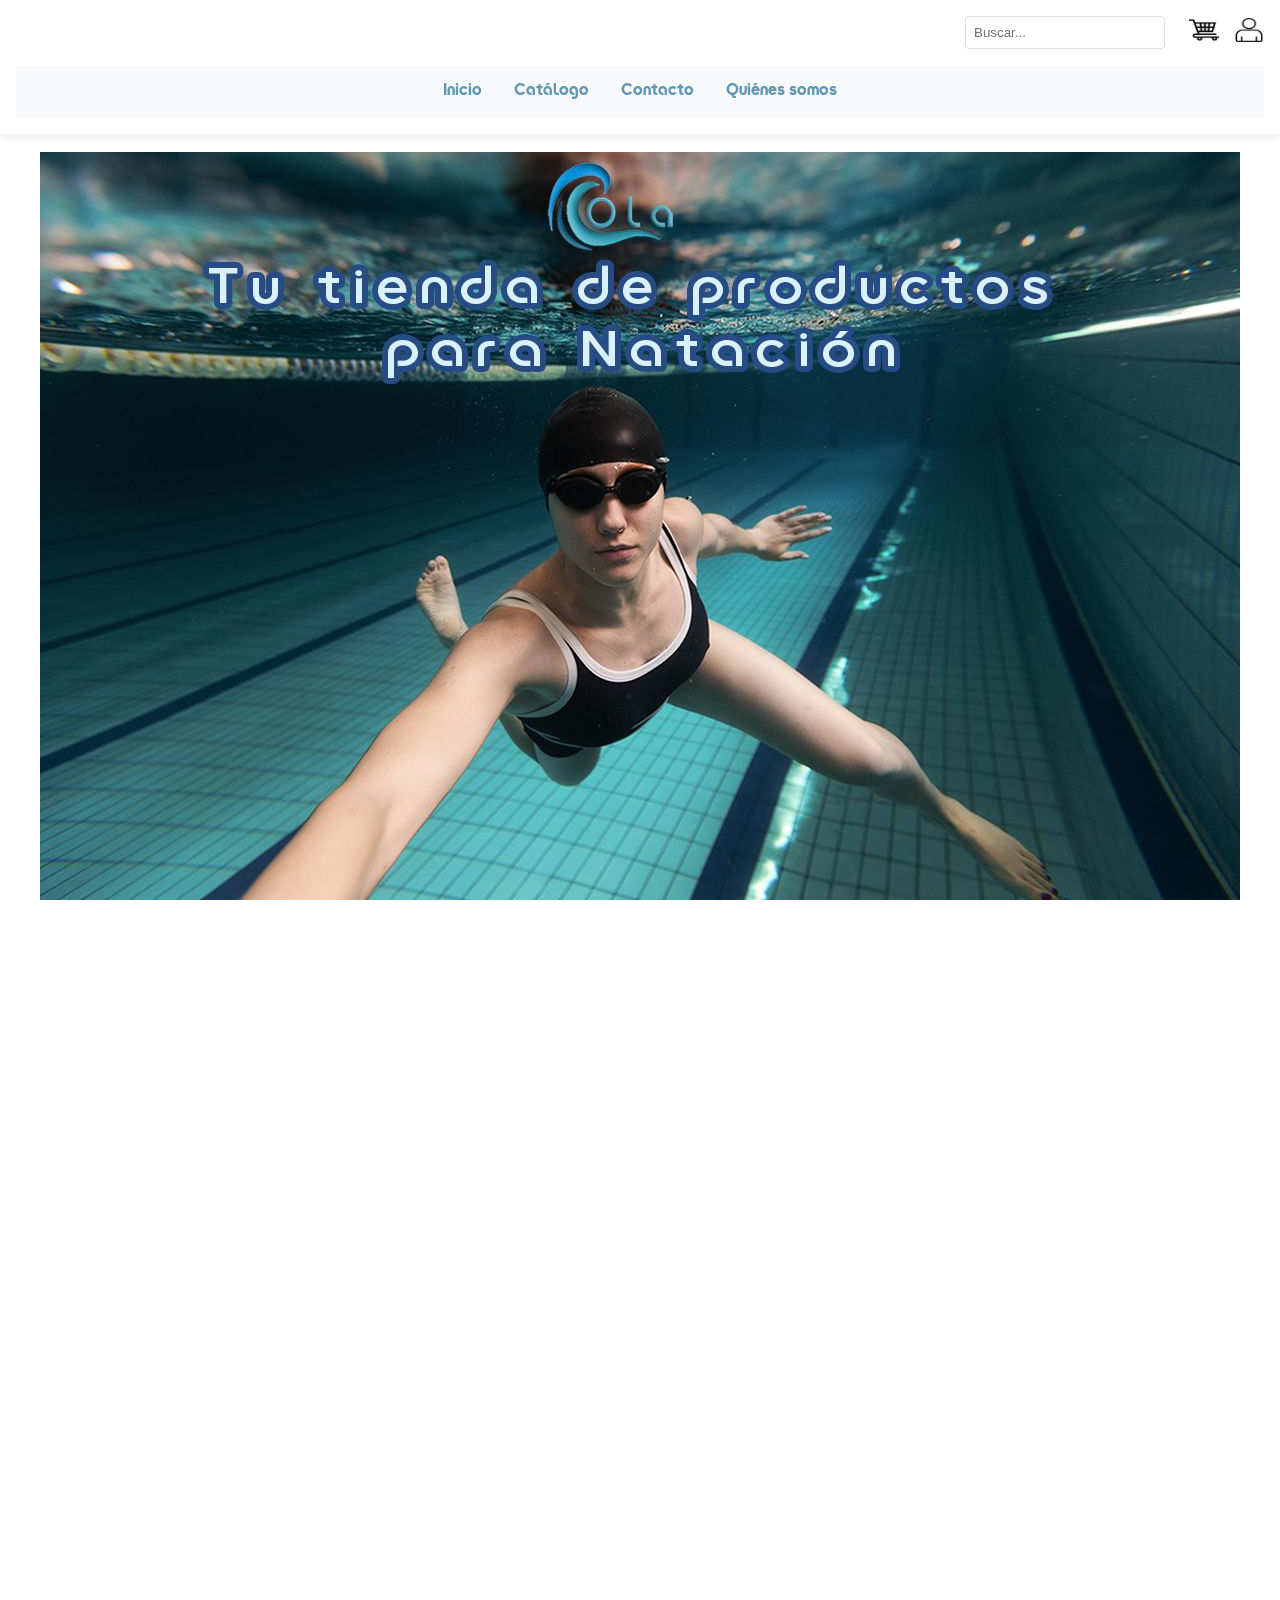
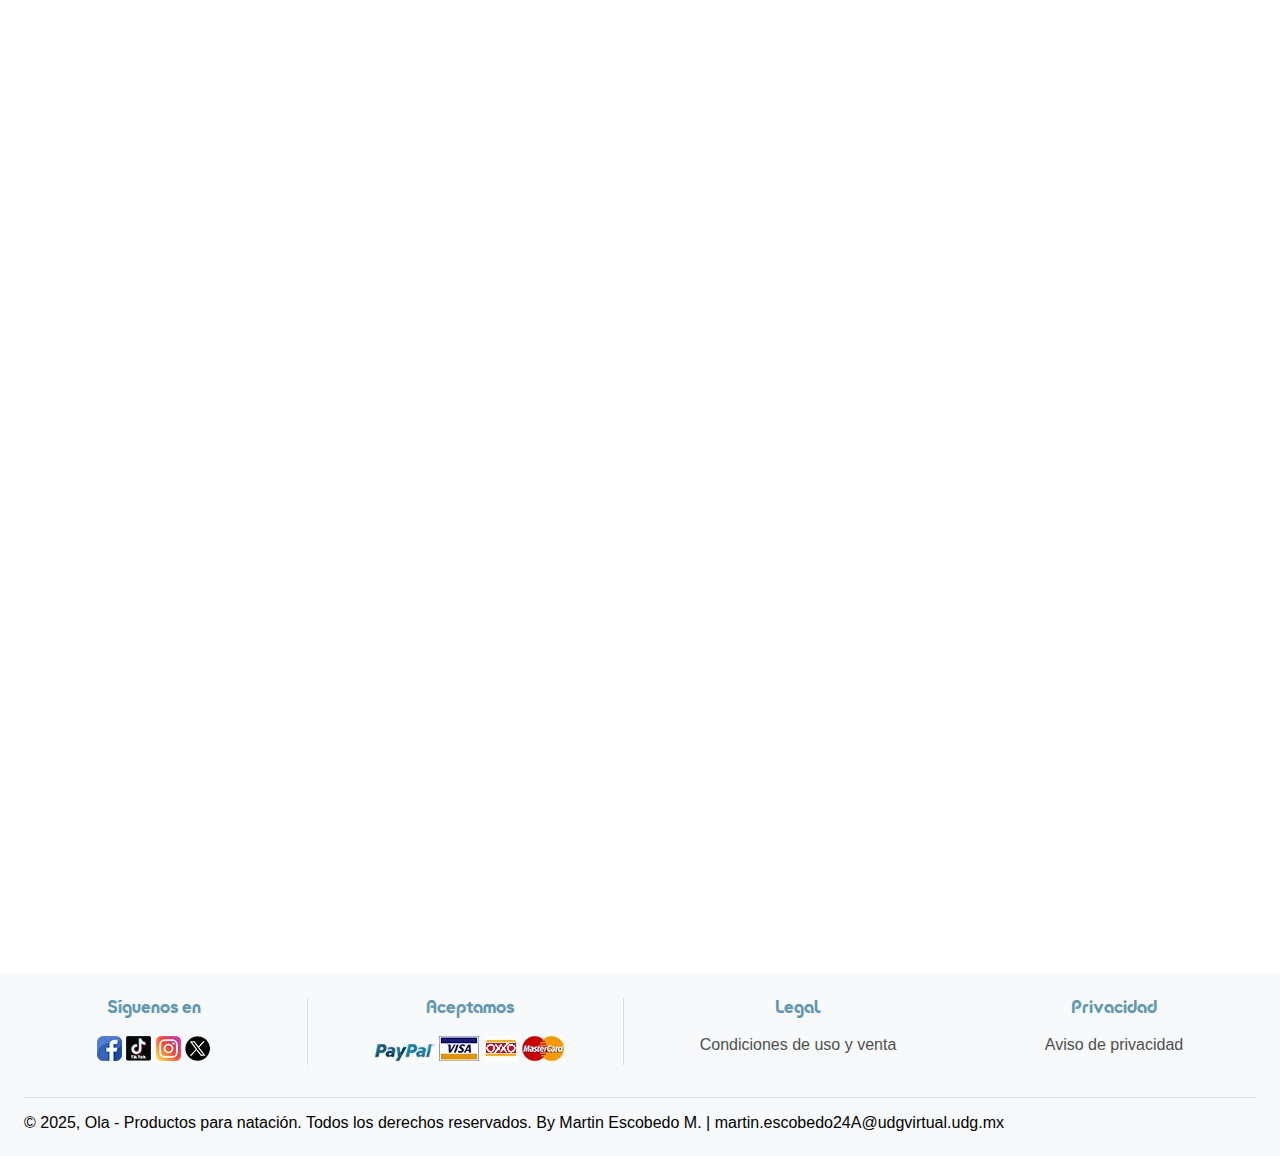
<file: index.html>
<!DOCTYPE html>
<html lang="es">
<head>
    <meta charset="UTF-8">
    <meta name="viewport" content="width=device-width, initial-scale=1.0">
    <title>Ola - Inicio</title>
    <link rel="shortcut icon" href="./icono/favicon.ico" type="image/x-icon">
    <link rel="stylesheet" href="./css/style.css">
    <style>
        /*  Font personalizado  para Titulos  */
        @font-face {  font-family: Flipahaus-V2;  src: url(./font/Flipahaus-Bold.otf);  }
    </style>
</head>
<body>
    <header>
        <div class="top-bar">
            <input type="search" class="search-input" placeholder="Buscar...">
            <div class="top-icons">
                <a href="carrito.html"><img src="./icono/carrito.jpg" alt="Carrito"></a>
                <a href="login.html"><img src="./icono/usuario.jpg" alt="Mi cuenta"></a>
            </div>
        </div>
        <nav>
            <ul class="menu">
                <li class="menu-item"><a href="#">Inicio</a></li>
                <li class="menu-item">
                    <a href="#">Catálogo</a>
                    <ul class="submenu">
                        <li><a href="cat-01.html">Complementos</a></li>					 
                        <li><a href="cat-02.html">Ropa</a></li>
                        <li><a href="cat-03.html">Gorras y lentes</a></li>
                        <li><a href="cat-04.html">Bolsas y Mochilas</a></li>
                        <li><a href="cat-05.html">Protección</a></li>   
                    </ul>
                </li>
                <li class="menu-item"><a href="contacto.html">Contacto</a></li>
                <li class="menu-item"><a href="quienes-somos.html">Quiénes somos</a></li>
            </ul>
        </nav>
    </header>

    <main>
        <div class="main-image">
            <img src="img/imagen_principal.jpg" alt="Imagen Principal">
            <img src="img/imagen_segunda.jpg" alt="Imagen Secundaria">
            <h1>Todo un oceano de felicidad</h1>
            <img src="img/imagen_tercera.jpg" alt="Imagen Secundaria">
        </div>
    </main>

    <footer>
        <div class="footer-grid">
            <div class="footer-column">
                <h3>Síguenos en</h3>
                <div class="social-icons">
                    <img src="icono/facebook.jpg" alt="Facebook">
                    <img src="icono/Tik-Tok-Logo-Small.jpg" alt="TikTok">
                    <img src="icono/instagram.jpg" alt="Instagram">
                    <img src="icono/X.png" alt="X">
                </div>
            </div>
            <div class="footer-column">
                <h3>Aceptamos</h3>
                <div class="payment-icons">
                    <img src="icono/paypal.jpg" alt="PayPal">
                    <img src="icono/visa-card.jpg" alt="Visa">
                    <img src="icono/oxxo.jpg" alt="Oxxo">
                    <img src="icono/master-card.jpg" alt="MasterCard">
                </div>
            </div>
            <div class="footer-column">
                <h3>Legal</h3>
                <a href="legal.html">Condiciones de uso y venta</a>
            </div>
            <div class="footer-column">
                <h3>Privacidad</h3>
                <a href="privacidad.html">Aviso de privacidad</a>
            </div>
        </div>
        <hr>
        <p class="copyright">© 2025, Ola - Productos para natación. Todos los derechos reservados. By Martin Escobedo M. | martin.escobedo24A@udgvirtual.udg.mx</p>
    </footer>

    <!-- Script para animación -->
    <script>
        const elements = document.querySelectorAll('.main-image img, .main-image h1');
        const observer = new IntersectionObserver((entries) => {
            entries.forEach(entry => {
                entry.target.classList.toggle('visible', entry.isIntersecting);
            });
        }, {
            threshold: 0.2,
            rootMargin: '-50px'
        });
    
        elements.forEach(element => observer.observe(element));
    </script>

</body>
</html>
</file>
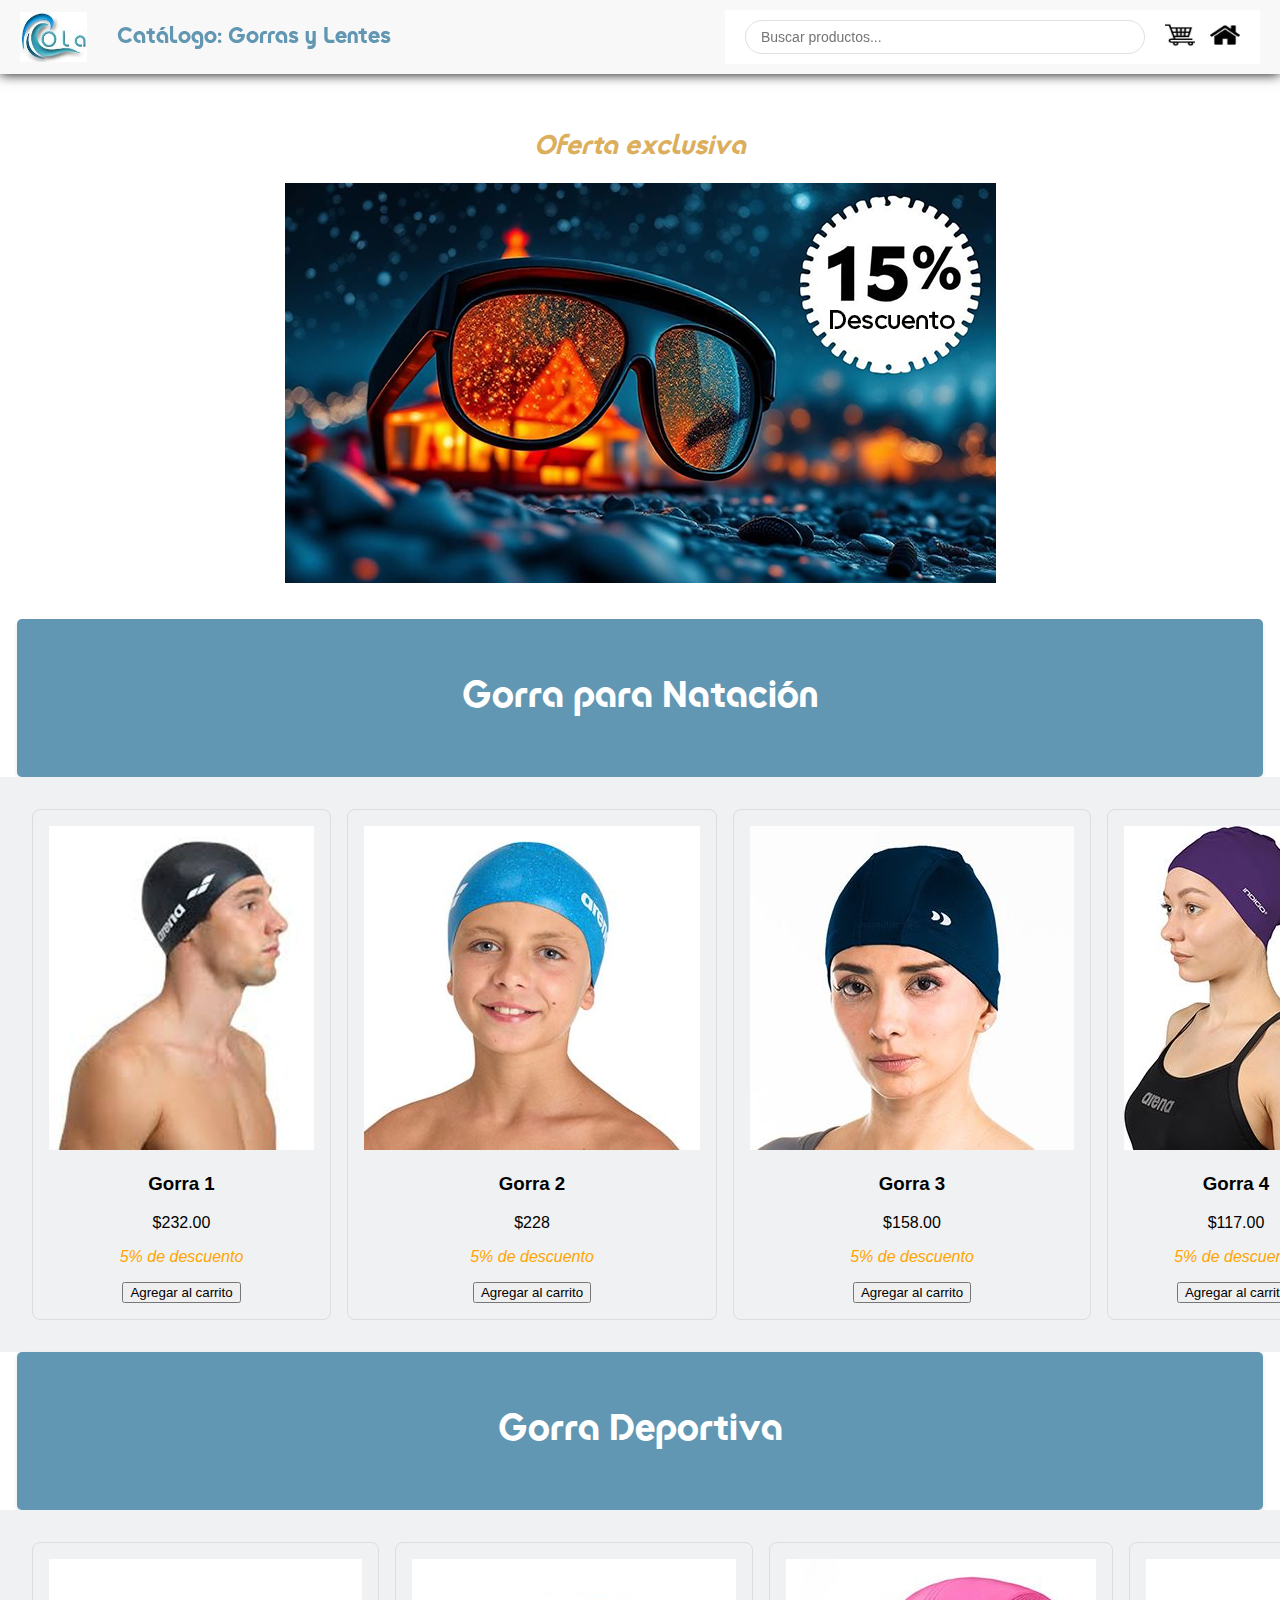
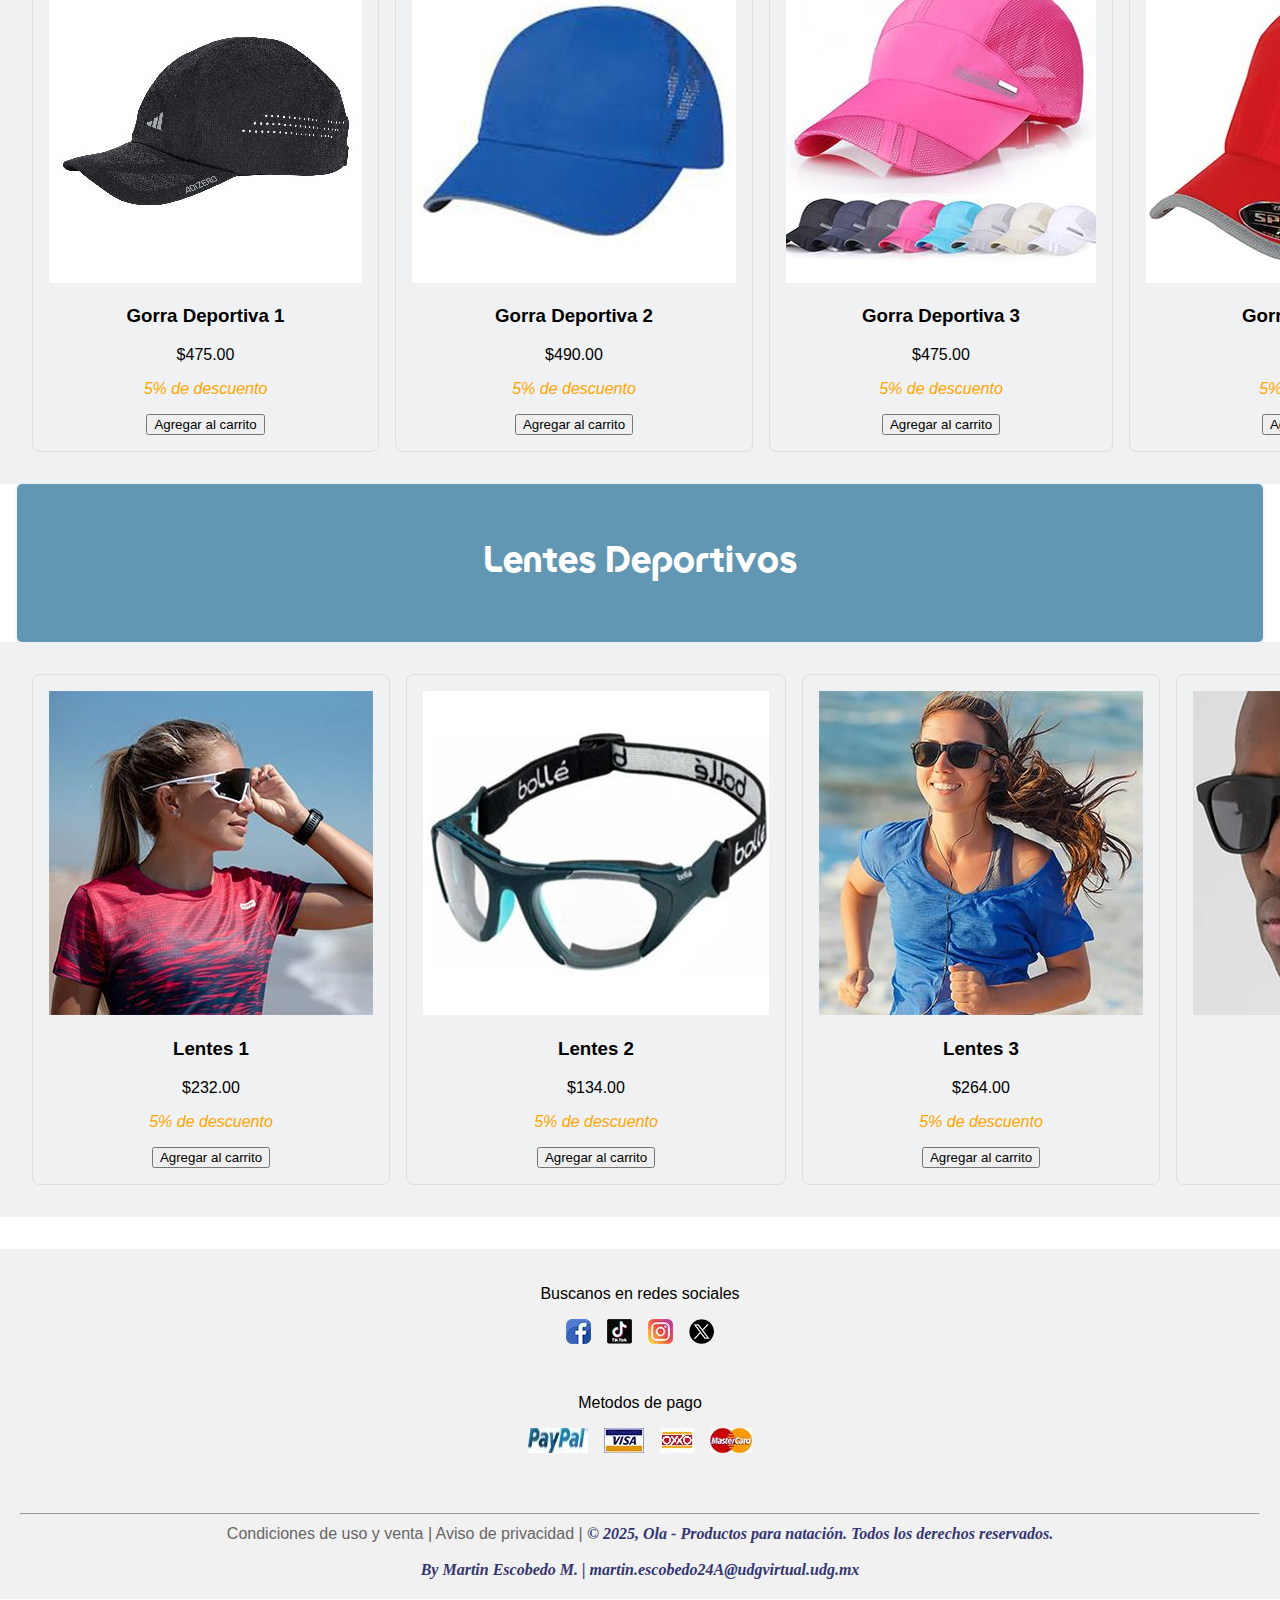
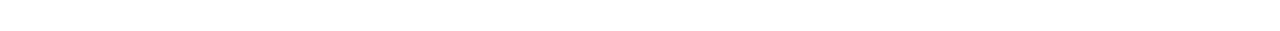
<file: cat-03.html>
<!DOCTYPE html>
<html lang="es">
    <head>
        <meta charset="UTF-8">
        <meta name="viewport" content="width=device-width, initial-scale=1.0">
        <title>Ola - Catálogo gorras y lentes</title>
        <link rel="shortcut icon" href="./icono/favicon.ico" type="image/x-icon">
        <link rel="stylesheet" href="./css/cat-03.css">
        <style>
            /*  Font personalizado  para Titulos  */
            @font-face {  font-family: Flipahaus-V2;  src: url(./font/Flipahaus-Bold.otf);  }
        </style>
    </head>

    <body>
        <header>
            <div class="logo-title-container">
                <img src="./img/ola.jpg" alt="Ola Logo" style="height: 50px; margin-right: 15px;">
                <h1>Catálogo:  Gorras y Lentes</h1>
            </div>
            <div class="top-bar">
                <div class="search-container">
                    <input type="search" placeholder="Buscar productos...">
                </div>
                <div class="top-icons">
                    <a href="carrito.html"><img src="./icono/carrito.jpg" alt="Carrito"></a>
                    <a href="javascript: history.go(-1)"><img src="./icono/home.jpg" alt="Carrito"></a>
                </div>
            </div>
        </header>
                
        <div class="catalog">
            <div class="CatalogoGorraLentes">
                <h1 >Oferta exclusiva</h1>
            </div>     

            <div class="discount-banner">
                <img src="img/promocion-del-mes-lentes.jpg" alt="Promoción del mes" />
            </div>

            <!-- Gorra para Natación    -->
            <div class="TituloCatalog">
                <p >Gorra para Natación</p>
            </div>

            <div class="gridGorraNatacion">
                <div class="grid-item">
                    <img src="img/gorra-01.jpg" alt="Ropa Adulto 1" />
                    <h3>Gorra 1</h3>
                    <p>$232.00</p>
                    <p class="descuento">5% de descuento</p>
                    <button>Agregar al carrito</button>
        		</div>
                <div class="grid-item">
                    <img src="img/gorra-02.jpg" alt="Ropa Adulto 2" />
                    <h3>Gorra 2</h3>
                    <p>$228</p>
                    <p class="descuento">5% de descuento</p>
                    <button>Agregar al carrito</button>
        		</div>
                <div class="grid-item">
                    <img src="img/gorra-03.jpg" alt="Ropa Adulto 3" />
                    <h3>Gorra 3</h3>
                    <p>$158.00</p>
                    <p class="descuento">5% de descuento</p>
                    <button>Agregar al carrito</button>
        		</div>
                <div class="grid-item">
                    <img src="img/gorra-04.jpg" alt="Ropa Adulto 4" />
                    <h3>Gorra 4</h3>
                    <p>$117.00</p>
                    <p class="descuento">5% de descuento</p>
                    <button>Agregar al carrito</button>
        		</div>			
        	</div>
            <!-- FIN Gorra para NataciónNiños    -->    


            <!-- Ropa Gorra Deportiva    -->
            <div class="TituloCatalog">
                <p >Gorra Deportiva</p>
            </div>

            <div class="gridGorraDeportiva">
                <div class="grid-item">
                    <img src="img/gorra-deportiva-01.jpg" alt="Ropa Adulto 1" />
                    <h3>Gorra Deportiva 1</h3>
                    <p>$475.00</p>
                    <p class="descuento">5% de descuento</p>
                    <button>Agregar al carrito</button>
        		</div>
                <div class="grid-item">
                    <img src="img/gorra-deportiva-02.jpg" alt="Ropa Adulto 2" />
                    <h3>Gorra Deportiva 2</h3>
                    <p>$490.00</p>
                    <p class="descuento">5% de descuento</p>
                    <button>Agregar al carrito</button>
        		</div>
                <div class="grid-item">
                    <img src="img/gorra-deportiva-03.jpg" alt="Ropa Adulto 3" />
                    <h3>Gorra Deportiva 3</h3>
                    <p>$475.00</p>
                    <p class="descuento">5% de descuento</p>
                    <button>Agregar al carrito</button>
        		</div>
                <div class="grid-item">
                    <img src="img/gorra-deportiva-04.jpg" alt="Ropa Adulto 4" />
                    <h3>Gorra Deportiva 4</h3>
                    <p>$499.00</p>
                    <p class="descuento">5% de descuento</p>
                    <button>Agregar al carrito</button>
        		</div>			
        	</div>
            <!-- FIN Gorras Deportivas    -->  


            <!-- Ropa Lentes Deportivos    -->
            <div class="TituloCatalog">
                <p >Lentes Deportivos</p>
            </div>

            <div class="gridLentesDeportivos">
                <div class="grid-item">
                    <img src="img/lentes-deportivos-01.jpg" alt="Ropa Adulto 1" />
                    <h3>Lentes 1</h3>
                    <p>$232.00</p>
                    <p class="descuento">5% de descuento</p>
                    <button>Agregar al carrito</button>
        		</div>
                <div class="grid-item">
                    <img src="img/lentes-deportivos-02.jpg" alt="Ropa Adulto 2" />
                    <h3>Lentes 2</h3>
                    <p>$134.00</p>
                    <p class="descuento">5% de descuento</p>
                    <button>Agregar al carrito</button>
        		</div>
                <div class="grid-item">
                    <img src="img/lentes-deportivos-03.jpg" alt="Ropa Adulto 3" />
                    <h3>Lentes 3</h3>
                    <p>$264.00</p>
                    <p class="descuento">5% de descuento</p>
                    <button>Agregar al carrito</button>
        		</div>
                <div class="grid-item">
                    <img src="img/lentes-deportivos-04.jpg" alt="Ropa Adulto 4" />
                    <h3>Lentes 4</h3>
                    <p>$305.00</p>
                    <p class="descuento">5% de descuento</p>
                    <button>Agregar al carrito</button>
        		</div>			
        	</div>
            <!-- FIN Lentes Deportivos    -->  


        </div>
        <footer>
            <p>Buscanos en redes sociales</p>
            <div class="social-icons">
                <img src="./icono/facebook.jpg" alt="Facebook">
                <img src="./icono/Tik-Tok-Logo-Small.jpg" alt="TikTok">
                <img src="./icono/instagram.jpg" alt="Instagram">
                <img src="./icono/X.png" alt="X">
            </div>
            <br>

            <p>Metodos de pago</p>
            <div class="social-icons">
                <img src="./icono/paypal.jpg" alt="PayPal">
                <img src="./icono/visa-card.jpg" alt="Visa">
                <img src="./icono/oxxo.jpg" alt="OXXO">
                <img src="./icono/master-card.jpg" alt="Master-card">
            </div>
                <br><br><hr>
                <div class="footer-links">
                    <a href="legal.html">Condiciones de uso y venta  |  </a>
                    <a href="privacidad.html">Aviso de privacidad  |  </a>
                    <span  id="autor">© 2025, Ola - Productos para natación. Todos los derechos reservados.</span>
        			<br><br>
        			<span id="autor">By Martin Escobedo M.  |  martin.escobedo24A@udgvirtual.udg.mx</span>
                </div>
        </footer>
    </body>
</html>
</file>
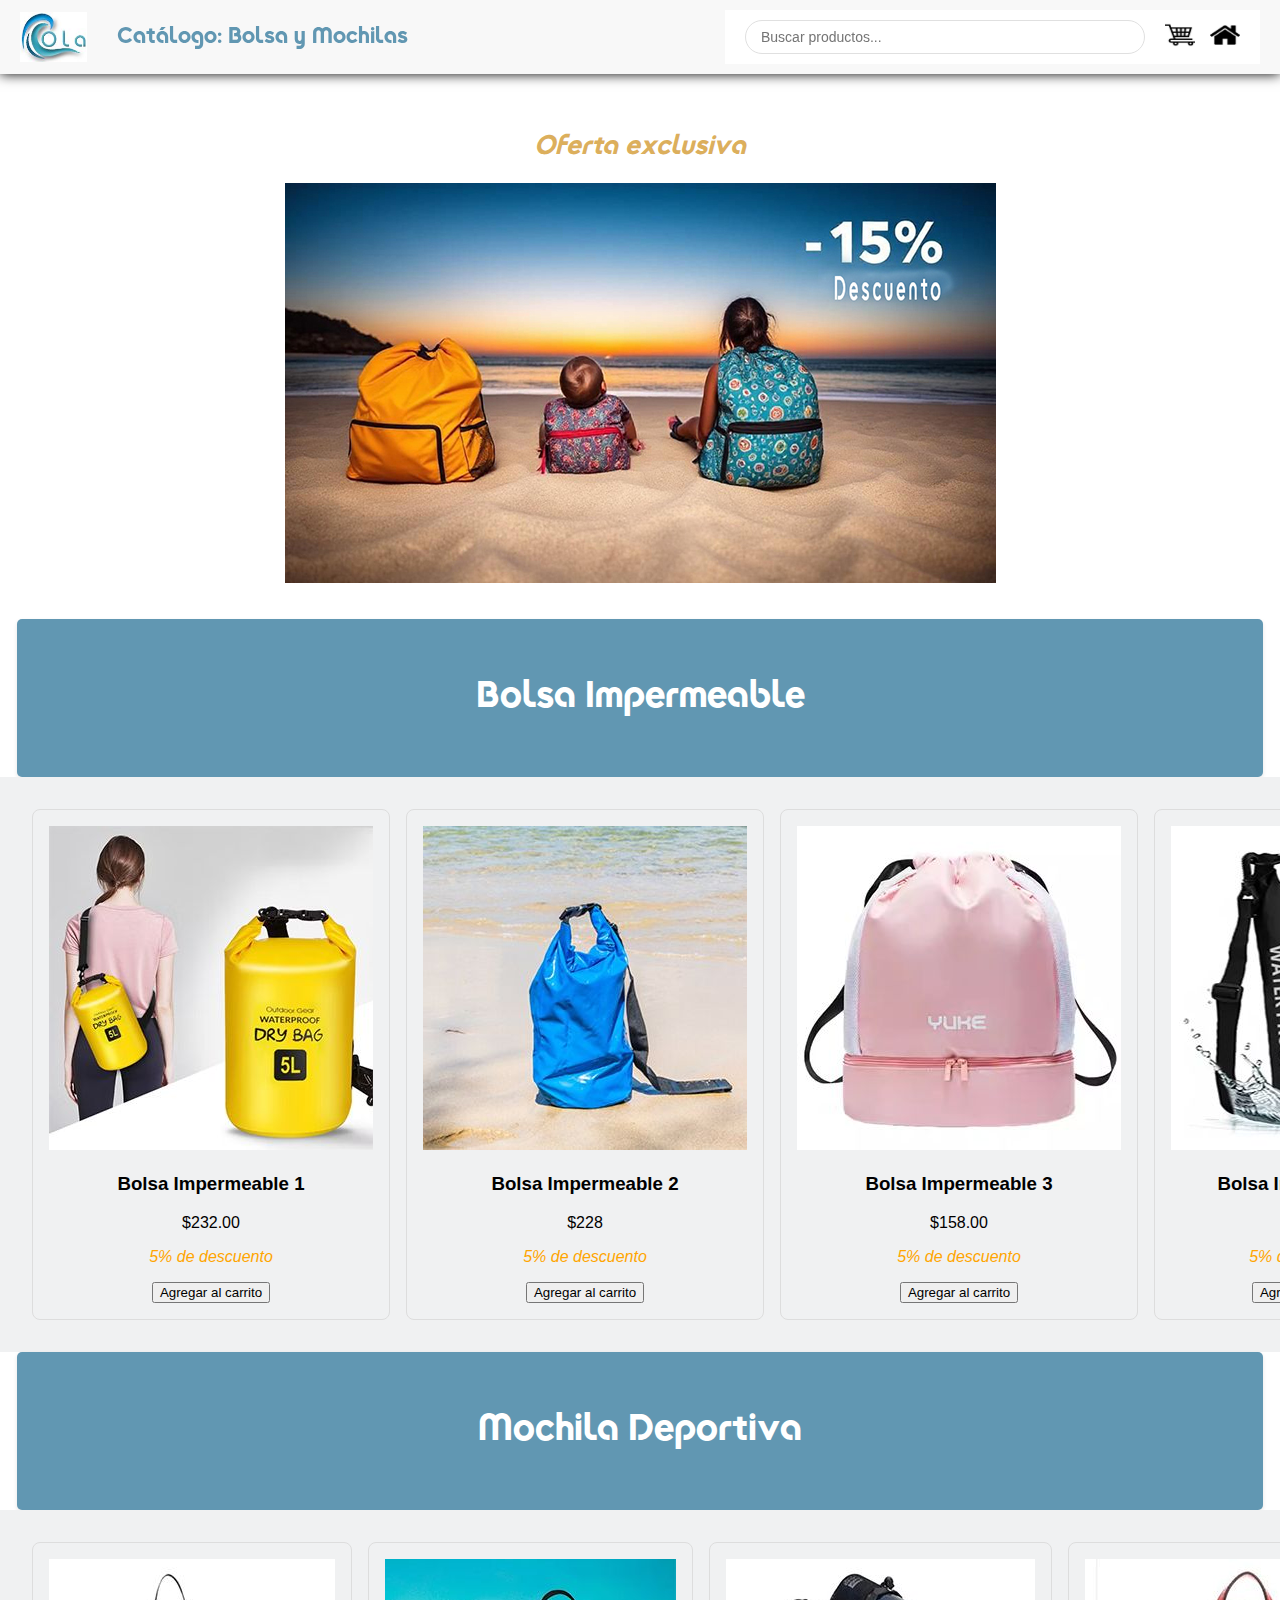
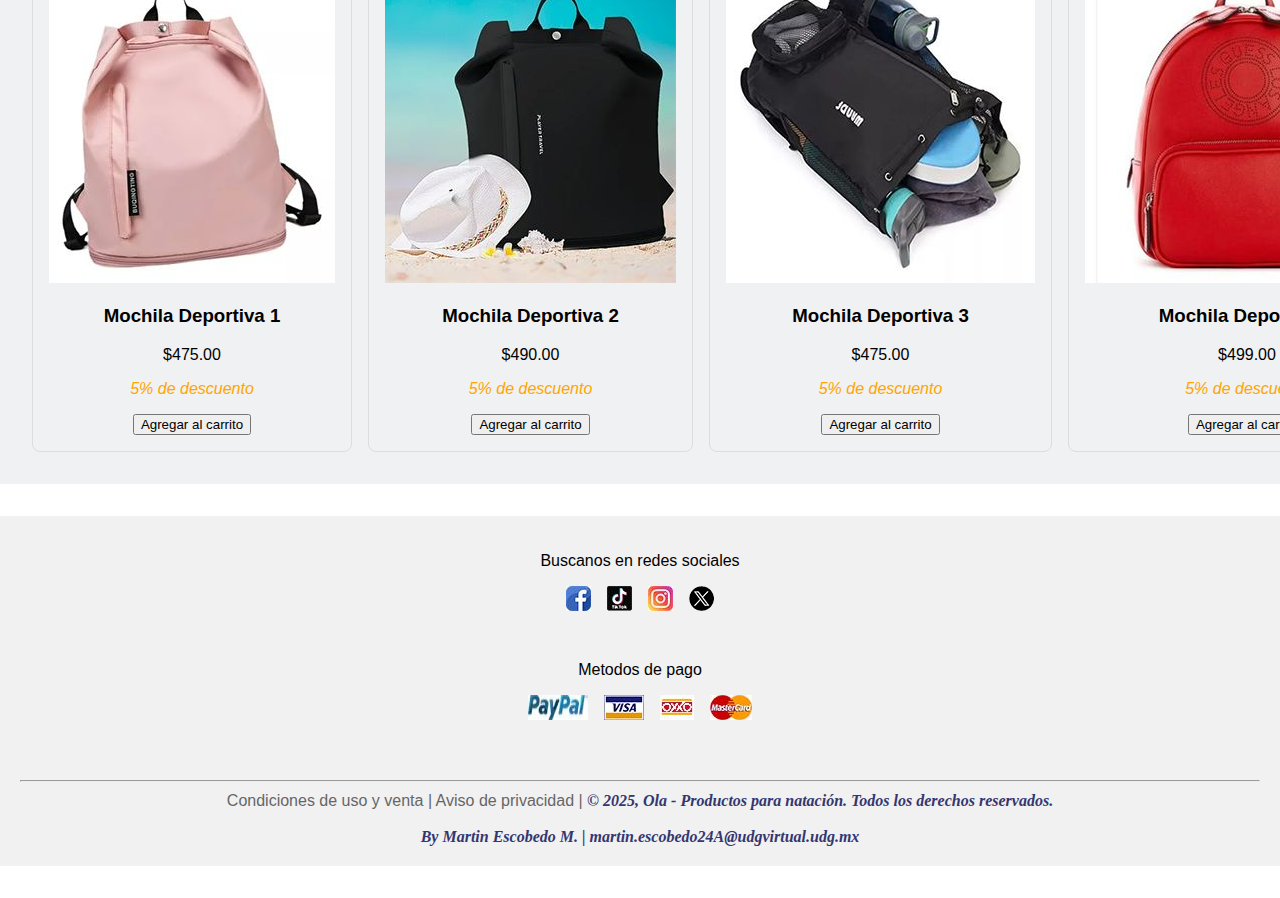
<file: cat-04.html>
<!DOCTYPE html>
<html lang="es">
    <head>
        <meta charset="UTF-8">
        <meta name="viewport" content="width=device-width, initial-scale=1.0">
        <title>Ola - Catálogo mochilas</title>
        <link rel="shortcut icon" href="./icono/favicon.ico" type="image/x-icon">
        <link rel="stylesheet" href="./css/cat-04.css">
        <style>
            /*  Font personalizado  para Titulos  */
            @font-face {  font-family: Flipahaus-V2;  src: url(./font/Flipahaus-Bold.otf);  } 
        </style>
    </head>

    <body>
        <header>
            <div class="logo-title-container">
                <img src="./img/ola.jpg" alt="Ola Logo" style="height: 50px; margin-right: 15px;">
                <h1>Catálogo: Bolsa y Mochilas</h1>
            </div>            
            <div class="top-bar">
                <div class="search-container">
                    <input type="search" placeholder="Buscar productos...">
                </div>
                <div class="top-icons">
                    <a href="carrito.html"><img src="./icono/carrito.jpg" alt="Carrito"></a>
                    <a href="javascript: history.go(-1)"><img src="./icono/home.jpg" alt="Carrito"></a>
                </div>
            </div>
        </header>

        <div class="catalog">
            <div class="CatalogoBolsaImpermeable">
                <h1 >Oferta exclusiva</h1>
            </div>     

            <div class="discount-banner">
                <img src="img/promocion-del-mes-mochila.jpg" alt="Promoción del mes" />       
            </div>

            <!-- Bolsa Impermeable    -->
            <div class="TituloCatalog">
                <p>Bolsa Impermeable</p>
            </div>

            <div class="gridBolsaImpermeable">
                <div class="grid-item">
                    <img src="img/bolsa-impermeable-01.jpg" alt="Ropa Adulto 1" />
                    <h3>Bolsa Impermeable 1</h3>
                    <p>$232.00</p>
                    <p class="descuento">5% de descuento</p>
                    <button>Agregar al carrito</button>
        		</div>
                <div class="grid-item">
                    <img src="img/bolsa-impermeable-02.jpg" alt="Ropa Adulto 2" />
                    <h3>Bolsa Impermeable 2</h3>
                    <p>$228</p>
                    <p class="descuento">5% de descuento</p>
                    <button>Agregar al carrito</button>
        		</div>
                <div class="grid-item">
                    <img src="img/bolsa-impermeable-03.jpg" alt="Ropa Adulto 3" />
                    <h3>Bolsa Impermeable 3</h3>
                    <p>$158.00</p>
                    <p class="descuento">5% de descuento</p>
                    <button>Agregar al carrito</button>
        		</div>
                <div class="grid-item">
                    <img src="img/bolsa-impermeable-04.jpg" alt="Ropa Adulto 4" />
                    <h3>Bolsa Impermeable 4</h3>
                    <p>$117.00</p>
                    <p class="descuento">5% de descuento</p>
                    <button>Agregar al carrito</button>
        		</div>			
            

        	</div>
            <!-- FIN Bolsa Impermeable    -->    


            <!-- Mochila Deportiva   -->
            <div class="TituloCatalog">
                <p >Mochila Deportiva</p>
            </div>

            <div class="gridMochilaDeportiva">
                <div class="grid-item">
                    <img src="img/mochila-deportiva-01.jpg" alt="Ropa Adulto 1" />
                    <h3>Mochila Deportiva 1</h3>
                    <p>$475.00</p>
                    <p class="descuento">5% de descuento</p>
                    <button>Agregar al carrito</button>
        		</div>
                <div class="grid-item">
                    <img src="img/mochila-deportiva-02.jpg" alt="Ropa Adulto 2" />
                    <h3>Mochila Deportiva 2</h3>
                    <p>$490.00</p>
                    <p class="descuento">5% de descuento</p>
                    <button>Agregar al carrito</button>
        		</div>
                <div class="grid-item">
                    <img src="img/mochila-deportiva-03.jpg" alt="Ropa Adulto 3" />
                    <h3>Mochila Deportiva 3</h3>
                    <p>$475.00</p>
                    <p class="descuento">5% de descuento</p>
                    <button>Agregar al carrito</button>
        		</div>
                <div class="grid-item">
                    <img src="img/mochila-deportiva-04.jpg" alt="Ropa Adulto 4" />
                    <h3>Mochila Deportiva 4</h3>
                    <p>$499.00</p>
                    <p class="descuento">5% de descuento</p>
                    <button>Agregar al carrito</button>
        		</div>			
        	</div>
            <!-- FIN Mochila Deportivas    -->  
        
        </div>
        <footer>
            <p>Buscanos en redes sociales</p>
            <div class="social-icons">
                <img src="./icono/facebook.jpg" alt="Facebook">
                <img src="./icono/Tik-Tok-Logo-Small.jpg" alt="TikTok">
                <img src="./icono/instagram.jpg" alt="Instagram">
                <img src="./icono/X.png" alt="X">
            </div>
            <br>

            <p>Metodos de pago</p>
            <div class="social-icons">
                <img src="./icono/paypal.jpg" alt="PayPal">
                <img src="./icono/visa-card.jpg" alt="Visa">
                <img src="./icono/oxxo.jpg" alt="OXXO">
                <img src="./icono/master-card.jpg" alt="Master-card">
            </div>

                <br>
                <br>
                <hr>
                <div class="footer-links">
                    <a href="legal.html">Condiciones de uso y venta  |  </a>
                    <a href="privacidad.html">Aviso de privacidad  |  </a>
                    <span  id="autor">© 2025, Ola - Productos para natación. Todos los derechos reservados.</span>
        			<br><br>
        			<span id="autor">By Martin Escobedo M.  |  martin.escobedo24A@udgvirtual.udg.mx</span>
                </div>
        </footer>
    </body>
</html>
</file>
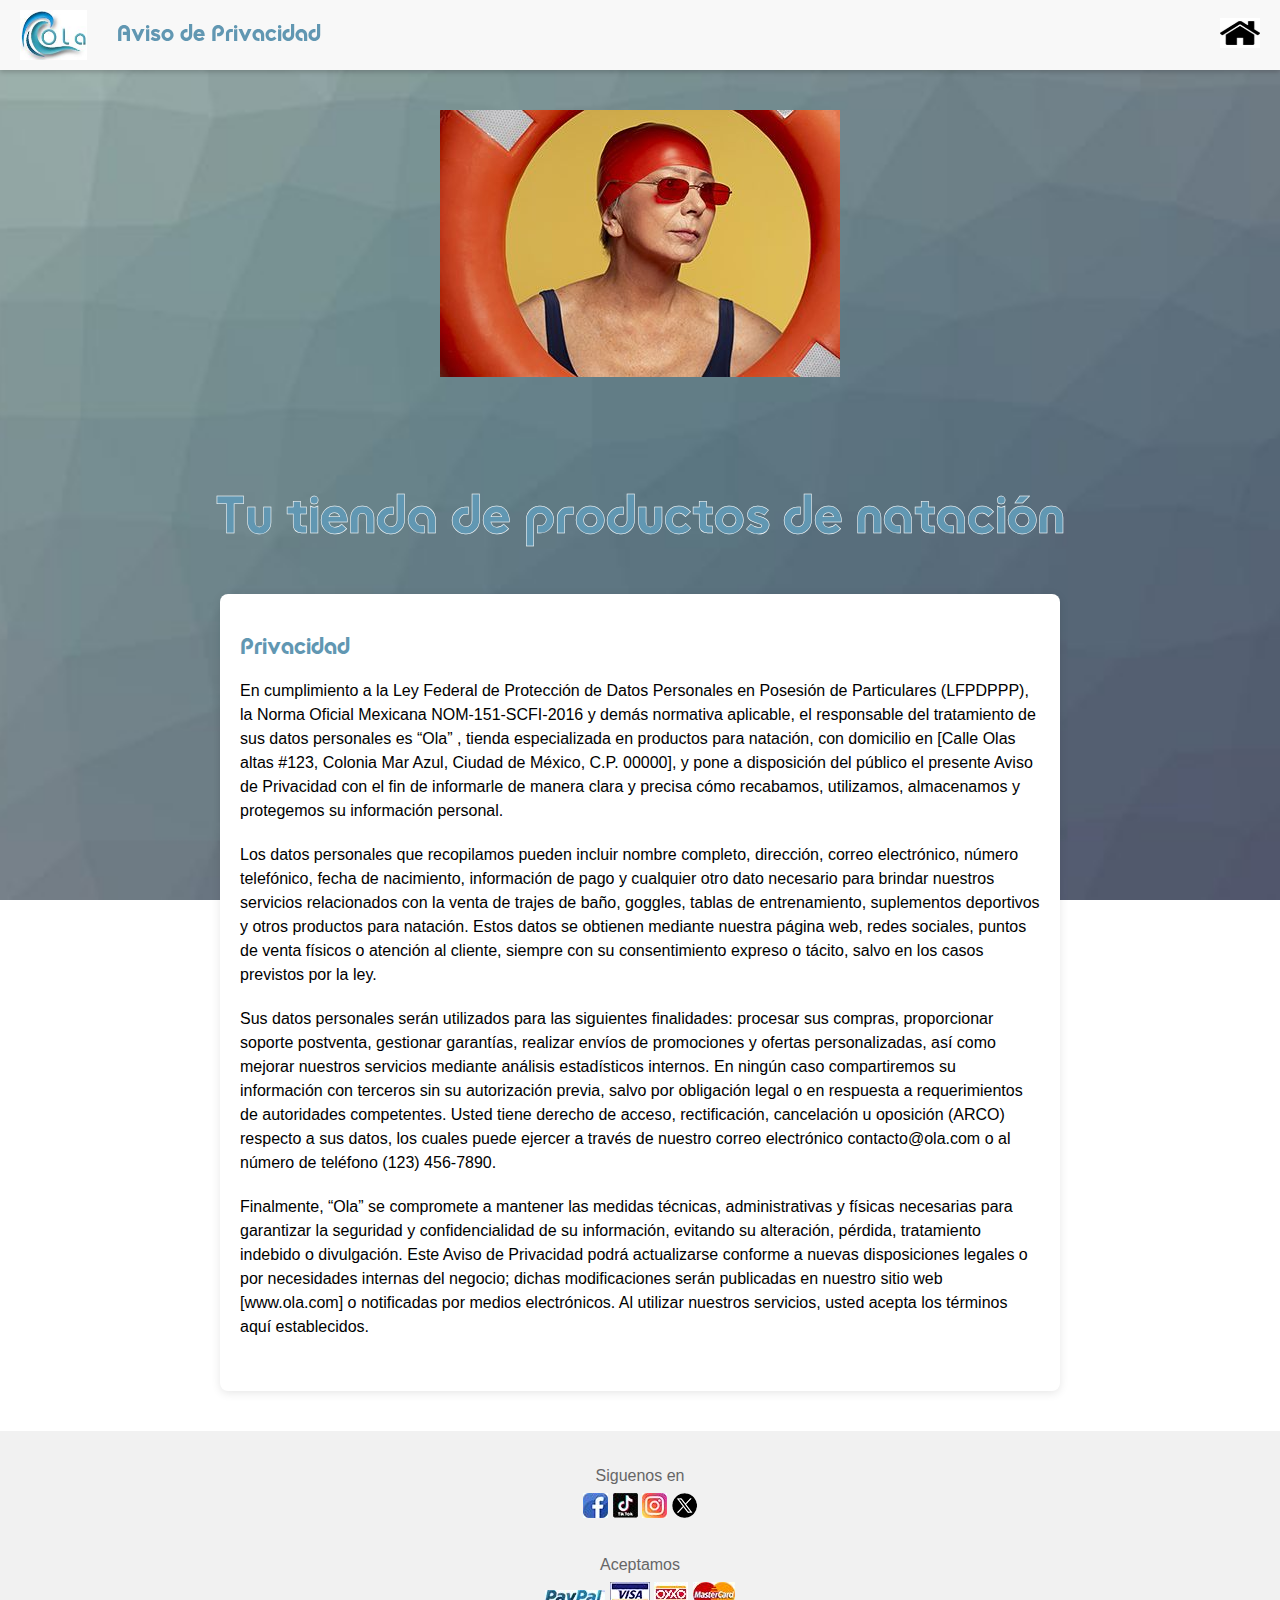
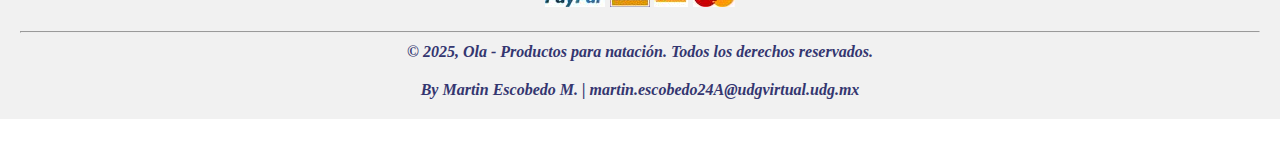
<file: privacidad.html>
<!DOCTYPE html>
<html lang="es">
    <head>
        <meta charset="UTF-8">
        <meta name="viewport" content="width=device-width, initial-scale=1.0">
        <title>Ola - Privacidad</title>
        <link rel="shortcut icon" href="./icono/favicon.ico" type="image/x-icon">
        <link rel="stylesheet" href="./css/privacidad.css">
        <style>
            @font-face {   font-family: Flipahaus-V2;  src: url(./font/Flipahaus-Bold.otf);   }
            body {
                background-image: url(./img/fondo-02.jpg);
                background-position: center center;
                background-repeat: no-repeat;
                background-size: cover;
                background-attachment: fixed;
                font-family: Arial, sans-serif;
                margin: 0;
                padding: 0;
            }		
        </style>
    </head>

    <body>
        <header>
            <div class="logo-title-container">
                <img src="./img/ola.jpg" alt="Ola Logo" style="height: 50px; margin-right: 15px;">
                <h1>Aviso de Privacidad</h1>
            </div>
            <div class="top-icons">
                <a href="javascript: history.go(-1)"><img src="./icono/home.jpg" alt="Carrito"></a>
            </div>
        </header>

        <main>      
            <div class="fotoQuienSomos">
                <img src="img/Lentes-para-Mujer-01.jpg" alt="Foto de nadador - Ola">
            </div>
            <div class="tuTiendadeProductos">
                <h1>Tu tienda de productos de natación</h1>
            </div>
            <div class="content">
                <div class="section">
                    <h2>Privacidad</h2>
                    <p class="saltoLinea">En cumplimiento a la Ley Federal de Protección de Datos Personales en Posesión de Particulares (LFPDPPP), la Norma Oficial Mexicana NOM-151-SCFI-2016 y demás normativa aplicable, el responsable del tratamiento de sus datos personales es “Ola” , tienda especializada en productos para natación, con domicilio en [Calle Olas altas #123, Colonia Mar Azul, Ciudad de México, C.P. 00000], y pone a disposición del público el presente Aviso de Privacidad con el fin de informarle de manera clara y precisa cómo recabamos, utilizamos, almacenamos y protegemos su información personal.</p>
                    <p class="saltoLinea">Los datos personales que recopilamos pueden incluir nombre completo, dirección, correo electrónico, número telefónico, fecha de nacimiento, información de pago y cualquier otro dato necesario para brindar nuestros servicios relacionados con la venta de trajes de baño, goggles, tablas de entrenamiento, suplementos deportivos y otros productos para natación. Estos datos se obtienen mediante nuestra página web, redes sociales, puntos de venta físicos o atención al cliente, siempre con su consentimiento expreso o tácito, salvo en los casos previstos por la ley.</p>
                    <p class="saltoLinea">Sus datos personales serán utilizados para las siguientes finalidades: procesar sus compras, proporcionar soporte postventa, gestionar garantías, realizar envíos de promociones y ofertas personalizadas, así como mejorar nuestros servicios mediante análisis estadísticos internos. En ningún caso compartiremos su información con terceros sin su autorización previa, salvo por obligación legal o en respuesta a requerimientos de autoridades competentes. Usted tiene derecho de acceso, rectificación, cancelación u oposición (ARCO) respecto a sus datos, los cuales puede ejercer a través de nuestro correo electrónico contacto@ola.com  o al número de teléfono (123) 456-7890.</p>
                    <p class="saltoLinea">Finalmente, “Ola” se compromete a mantener las medidas técnicas, administrativas y físicas necesarias para garantizar la seguridad y confidencialidad de su información, evitando su alteración, pérdida, tratamiento indebido o divulgación. Este Aviso de Privacidad podrá actualizarse conforme a nuevas disposiciones legales o por necesidades internas del negocio; dichas modificaciones serán publicadas en nuestro sitio web [www.ola.com]  o notificadas por medios electrónicos. Al utilizar nuestros servicios, usted acepta los términos aquí establecidos.</p>
                </div>
            </div>
        </main>

        <footer>
            <p>Siguenos en</p>
            <div class="social-icons">
                <img src="./icono/facebook.jpg" alt="Facebook">
                <img src="./icono/Tik-Tok-Logo-Small.jpg" alt="TikTok">
                <img src="./icono/instagram.jpg" alt="Instagram">
                <img src="./icono/X.png" alt="X">
            </div>
            <br>
            <p>Aceptamos</p>
            <div class="social-icons saltoLinea">
                <img src="./icono/paypal.jpg" alt="PayPal">
                <img src="./icono/visa-card.jpg" alt="Visa">
                <img src="./icono/oxxo.jpg" alt="OXXO">
                <img src="./icono/master-card.jpg" alt="Master-card">
            </div>
            <hr>
            <div class="footer-links">
                <span class="saltoLinea" id="autor">© 2025, Ola - Productos para natación. Todos los derechos reservados.</span>
    			<p class="saltoLinea"></p>
    			<span id="autor">By Martin Escobedo M.  |  martin.escobedo24A@udgvirtual.udg.mx</span>
            </div>
        </footer>    
    </body>
</html>
</file>
<file: css/style.css>
* {
    margin: 0;
    padding: 0;
    box-sizing: border-box;
    font-family: 'Segoe UI', Tahoma, Geneva, Verdana, sans-serif;
}

header {
    position: fixed;
    top: 0;
    width: 100%;
    background: white;
    padding: 1rem;
    box-shadow: 0 2px 10px rgba(0,0,0,0.1);
    z-index: 1000;
}

.top-bar {
    display: flex;
    justify-content: flex-end;
    align-items: center;
    gap: 1.5rem;
    margin-bottom: 1rem;
}

.search-input {
    padding: 0.5rem;
    border: 1px solid #ddd;
    border-radius: 4px;
    width: 200px;
}

.top-icons {
    display: flex;
    gap: 15px;
}

.top-icons a {
    color: #333;
    text-decoration: none;
    font-size: 20px;
}

.top-icons img {
    width: 30px;
    height: 24px;
    transition: transform 0.2s ease;
}

.top-icons img:hover {
    transform: scale(1.1);
}

nav {
    background: #f8f9fa;
    padding: 1rem 0;
}

.menu {
    list-style: none;
    display: flex;
    justify-content: center;
    gap: 2rem;
}

.menu-item {
    position: relative;
}

.menu-item a {
    text-decoration: none;
    padding: 0.5rem 0;
    position: relative;
    font-size: 1.1rem;   color: #6197b2; font-family: Flipahaus-V2;

}

.menu-item a:hover::after {
    content: '';
    position: absolute;
    bottom: -2px;
    left: 0;
    width: 100%;
    height: 3px;
    background-color: #6197b2
}

.submenu {
    display: none;
    position: absolute;
    background: white;
    box-shadow: 0 2px 10px rgba(0,0,0,0.1);
    list-style: none;
    min-width: 200px;
    padding: 0.5rem 0;
}

.menu-item:hover .submenu {
    display: block;
}

.submenu li a {
    display: block;
    padding: 0.5rem 1rem;
}

.main-image {
    margin-top: 120px;
    text-align: center;
    padding: 2rem;
}

.main-image img {
    max-width: 100%;
    height: auto;
    opacity: 0;
    transform: translateY(50px);
    transition: all 0.8s ease;
}

.main-image h1 {
    font-size: 2.5rem;
    margin: 5rem 0 1rem 0;
    color: #6197b2;
    font-family: Flipahaus-V2;
    opacity: 0;
    transform: translateY(50px);
    transition: all 0.8s ease;
}

.main-image img.visible,
.main-image h1.visible {
    opacity: 1;
    transform: translateY(0);
}

footer {
    background: #f8f9fa;
    padding: 1.5rem;    
}

.footer-grid {
    display: grid;
    grid-template-columns: repeat(4, 1fr);
    gap: 2rem;
    margin-bottom: 2rem;
}

.footer-column h3 {
    margin-bottom: 1rem;
    color: #6197b2; font-family: Flipahaus-V2;
}

.social-icons img:hover, .payment-icons img:hover {
    transform: scale(1.2);
}       
.footer-column a {
    color: #4f4f4f;
    text-decoration: none;
}
.footer-column a:hover {
    font-size: 1.1rem;
    color: #0066cc;
}

hr {
    border: none;
    border-top: 1px solid #ddd;
    margin: 1rem 0;
}

.footer-column {    text-align: center;  position: relative;    }

.footer-column:nth-child(1),
.footer-column:nth-child(3) {   color: #4f4f4f; }

.footer-column:nth-child(1),
.footer-column:nth-child(2) {
    border-right: 1px solid #ddd;
    padding-right: 1.5rem;
}

.social-icons, .payment-icons {  justify-content: center;  }


@media screen and (max-width: 480px) {
    .main-image h1 {
    font-size: 1.5rem;
    }
    .footer-grid {
    grid-template-columns: 1fr;
    gap: 1rem;
    }

    .footer-column {
    margin-bottom: 1.8rem;
    padding-bottom: 1.8rem;
    border-bottom: 1px solid #ddd;
    }

    .footer-column:last-child {
    border-bottom: none;
    margin-bottom: 0;
    padding-bottom: 0;
    }
}
</file>
<file: css/cat-03.css>
body {
    font-family: Arial, sans-serif;
    background-color: #ffffff;
    margin: 0;
    padding: 0;
}      

header {          
    background-color: #f8f8f8;            
    color: white;
    display: flex;
    justify-content: space-between;
    align-items: center;
    padding: 10px 20px;
    position: fixed;
    top: 0;
    left: 0;
    right: 0;
    z-index: 1000;
    /* box-shadow: 0 4px 12px rgba(0, 0, 0, 0.1); /* Added shadow  */
    box-shadow: 0 .2px 12px rgba(0, 0, 0); /* Agrega sombra */
}

/* Add this to adjust the content below the fixed header */
.catalog {
    display: flex;
    flex-direction: column;
    align-items: center;
    margin: 2rem;
    margin-top: 90px; /* Add space for the fixed header */
}
.CatalogoGorraLentes h1 {           
    display: flex; justify-content: center;
    font-size: 1.8rem; 
    margin-top: 40px;  
    color: rgba(202, 134, 7, 0.666);
    font-style: italic;
    font-family: Flipahaus-V2;          
}
.icons {
    display: flex;
    gap: 1rem;
    font-size: 2rem;
}
.icon {
    cursor: pointer;
    transition: transform 0.2s;
}
.icon:hover {
    transform: scale(1.1);
}
.search-button {
    float: right;
    margin: 1rem;
}

.search-container {
    display: flex;
    align-items: center;
    margin-right: 20px;
}
.search-container input {
    padding: 8px 15px;
    border: 1px solid #e0e0e0;
    border-radius: 20px;
    width: 400px;
    font-size: 14px;
    transition: all 0.3s ease;
}
.search-container input:focus {
    outline: none;
    border-color: #03055f;
    box-shadow: 0 0 5px rgba(3, 5, 95, 0.1);
}
.top-icons {
    display: flex;
    gap: 15px;
}
.top-icons a {
    color: #333;
    text-decoration: none;
    font-size: 20px;
}
.top-icons img {
    width: 30px;
    height: 24px;
    transition: transform 0.2s ease;
}
.top-icons img:hover {
    transform: scale(1.1);
}
/*------------------------------------------
|   Botón de busqueda, Carrito y Usuario   |
------------------------------------------*/
.top-bar {
    display: flex;
    justify-content: flex-end;
    align-items: center;
    padding: 10px 20px;
    background-color: #ffffff;
    margin-left: auto; /* This will push the content to the right */
    width: fit-content; /* This ensures the bar only takes up necessary space */
}
.logo-title-container {
    display: flex;
    align-items: center;
    gap: 15px;
}
.logo-title-container h1 {
    font-size: 1.5rem;
    color: #6197b2; font-family: Flipahaus-V2;            
    margin: 0;
}
.discount-banner {
    text-align: center;
    margin-bottom: 2rem;
}
.gridGorraNatacion {
    display: grid;
    grid-template-columns: repeat(4, 1fr);
    gap: 1rem;
    width: 100%;
    padding: 2rem;
    background-color: #f0f1f2;
}
.gridGorraDeportiva {
    display: grid;
    grid-template-columns: repeat(4, 1fr);
    gap: 1rem;
    width: 100%;
    padding: 2rem;
    background-color: #f0f1f2;
}
.gridLentesDeportivos{
    display: grid;
    grid-template-columns: repeat(4, 1fr);
    gap: 1rem;
    width: 100%;
    padding: 2rem;
    background-color: #f0f1f2;
}
.gridToalla{
    display: grid;
    grid-template-columns: repeat(4, 1fr);
    gap: 1rem;
    width: 100%;
    padding: 2rem;
    background-color: #f0f1f2;
}
.gridSandalias{
    display: grid;
    grid-template-columns: repeat(4, 1fr);
    gap: 1rem;
    width: 100%;
    padding: 2rem;
    background-color: #f0f1f2;
}


.TituloCatalog {
    display: flex;
    text-align: center;
    justify-content: center;        
    background-color: #6197b2;
    padding: 15px;
    width: 100%;
    border-radius: 5px;
    box-shadow: 0 2px 4px rgba(0,0,0,0.1);
}
.TituloCatalog p{
    font-size: 2.5rem;
    font-weight: bold;
    color: white;
    font-family: Flipahaus-V2;
}
.grid-item {
    border: 1px solid #ddd;
    border-radius: 8px;
    padding: 1rem;
    text-align: center;
    transition: transform 0.2s;
}
.grid-item:hover {
    transform: scale(1.05);
    cursor: pointer;
}
.saltoLinea {  margin-bottom: 20px;   }

footer {
    text-align: center;
    padding: 20px;
    margin: 2rem 0;
    background-color: #f1f1f1;
}
.footer-links {
    margin-top: 10px;
}
.footer-links a {
    text-decoration: none;
    color: #666;
}
.footer-links a:hover {
    font-size: 1.1rem;
    color: #0066cc;
}

.social-icons {
    display: flex;
    justify-content: center;
    gap: 1rem;
    margin: 1rem 0;
}
.social-icon {
    width: 30px;
    height: 30px;
    cursor: pointer;
    transition: transform 0.2s;
}

.social-icons img:hover {
    transform: scale(1.2);
}       
.descuento {
	font-style: bold;
	font-style: italic;
	color: rgb(255, 165, 0)
}

#autor {
	font-family: serif;
	font-size: 1rem;
	font-weight: bold;
	font-style: italic;
	color: #343670;
}


@media screen and (max-width: 1200px) {
    .CatalogoGorraLentes  h1 { font-size: 1.5rem;  }
    .discount-banner {  margin-bottom: 1.5rem;  }    
    .gridGorraNatacion,
    .gridGorraDeportiva,
    .gridLentesDeportivos {
        grid-template-columns: repeat(3, 1fr);
    }

    .search-container input {
        width: 300px;
    }
}

@media screen and (max-width: 900px) {
    .CatalogoGorraLentes h1 { font-size: 1.3rem;  margin-top: 80px;  }
    .discount-banner {  margin-bottom: 1rem;  }    
    .gridGorraNatacion,
    .gridGorraDeportiva,
    .gridLentesDeportivos {
        grid-template-columns: repeat(2, 1fr);
        padding: 1rem;
    }

    header {
        flex-direction: column;
        padding: 10px;
    }

    .top-bar {
        width: 100%;
        justify-content: center;
        margin-top: 10px;
    }

    .search-container {
        margin-right: 10px;
    }

    .search-container input {
        width: 250px;
    }

    .catalog {
        margin-top: 140px;
    }

    .TituloCatalog p {
        font-size: 2rem;
    }
}

@media screen and (max-width: 600px) {
    .CatalogoGorraLentes h1 {  font-size: 1.1rem;  margin-top: 100px; }
    .discount-banner {   margin: 0.5rem 0;    }
    .discount-banner img {
        width: 90%;
        height: auto;
    }

    .gridGorraNatacion,
    .gridGorraDeportiva,
    .gridLentesDeportivos {
        grid-template-columns: 1fr;
        gap: 1.5rem;
    }

    .search-container input {
        width: 200px;
    }

    .TituloCatalog p {
        font-size: 1.5rem;
    }

    .social-icons {
        gap: 0.5rem;
    }

    .social-icons img {
        width: 25px;
        height: 25px;
    }

    .grid-item {
        max-width: 300px;
        margin: 0 auto;
    }
}
</file>
<file: css/cat-04.css>
body {
    font-family: Arial, sans-serif;
    background-color: #ffffff;
    margin: 0;
    padding: 0;
}

header {          
    background-color: #f8f8f8;            
    color: white;
    display: flex;
    justify-content: space-between;
    align-items: center;
    padding: 10px 20px;
    position: fixed;
    top: 0;
    left: 0;
    right: 0;
    z-index: 1000;
    /* box-shadow: 0 4px 12px rgba(0, 0, 0, 0.1); /* Added shadow  */
    box-shadow: 0 .2px 12px rgba(0, 0, 0); /* Agrega sombra */
}


/* Add this to adjust the content below the fixed header */
.catalog {
    display: flex;
    flex-direction: column;
    align-items: center;
    margin: 2rem;
    margin-top: 90px; /* Add space for the fixed header */
}
.CatalogoBolsaImpermeable h1 {           
    display: flex; justify-content: center;
    font-size: 1.8rem; 
    margin-top: 40px;  
    color: rgba(202, 134, 7, 0.666);
    font-style: italic;
    font-family: Flipahaus-V2;          
}

.search-button {
    float: right;
    margin: 1rem;
}

.search-container {
    display: flex;
    align-items: center;
    margin-right: 20px;
}
.search-container input {
    padding: 8px 15px;
    border: 1px solid #e0e0e0;
    border-radius: 20px;
    width: 400px;
    font-size: 14px;
    transition: all 0.3s ease;
}
.search-container input:focus {
    outline: none;
    border-color: #03055f;
    box-shadow: 0 0 5px rgba(3, 5, 95, 0.1);
}
.top-icons {
    display: flex;
    gap: 15px;
}
.top-icons a {
    color: #333;
    text-decoration: none;
    font-size: 20px;
}
.top-icons img {
    width: 30px;
    height: 24px;
    transition: transform 0.2s ease;
}
.top-icons img:hover {
    transform: scale(1.1);
}
/*------------------------------------------
|   Botón de busqueda, Carrito y Usuario   |
------------------------------------------*/
.top-bar {
    display: flex;
    justify-content: flex-end;
    align-items: center;
    padding: 10px 20px;
    background-color: #ffffff;
    margin-left: auto; /* This will push the content to the right */
    width: fit-content; /* This ensures the bar only takes up necessary space */
}
.logo-title-container {
    display: flex;
    align-items: center;
    gap: 15px;
}
.logo-title-container h1 {
    font-size: 1.2rem;
    color: #6197b2; font-family: Flipahaus-V2;            
    margin: 0;
}
.logo-title-container h1 {
        font-size: 1.5rem;
    }
.discount-banner {
    text-align: center;
    margin-bottom: 2rem;
}
.gridBolsaImpermeable {
    display: grid;
    grid-template-columns: repeat(4, 1fr);
    gap: 1rem;
    width: 100%;
    padding: 2rem;
    background-color: #f0f1f2;
}
.gridMochilaDeportiva {
    display: grid;
    grid-template-columns: repeat(4, 1fr);
    gap: 1rem;
    width: 100%;
    padding: 2rem;
    background-color: #f0f1f2;
}

.TituloCatalog {
    display: flex;
    text-align: center;
    justify-content: center;        
    background-color: #6197b2;
    padding: 15px;
    width: 100%;
    border-radius: 5px;
    box-shadow: 0 2px 4px rgba(0,0,0,0.1);
}
.TituloCatalog p{
    font-size: 2.5rem;
    font-weight: bold;
    color: white;
    font-family: Flipahaus-V2;
}
.grid-item {
    border: 1px solid #ddd;
    border-radius: 8px;
    padding: 1rem;
    text-align: center;
    transition: transform 0.2s;
}
.grid-item:hover {
    transform: scale(1.05);
    cursor: pointer;
}
.saltoLinea {  margin-bottom: 20px;   }

footer {
    text-align: center;
    padding: 20px;
    margin: 2rem 0;
    background-color: #f1f1f1;
}
.footer-links {
    margin-top: 10px;
}
.footer-links a {
    text-decoration: none;
    color: #666;
}
.footer-links a:hover {
    font-size: 1.1rem;
    color: #0066cc;
}

.social-icons {
    display: flex;
    justify-content: center;
    gap: 1rem;
    margin: 1rem 0;
}
.social-icon {
    width: 30px;
    height: 30px;
    cursor: pointer;
    transition: transform 0.2s;
}
.social-icons img:hover {
    transform: scale(1.2);
}       

.descuento {
	font-style: bold;
	font-style: italic;
	color: rgb(255, 165, 0)
}

#autor {
	font-family: serif;
	font-size: 1rem;
	font-weight: bold;
	font-style: italic;
	color: #343670;
}

@media screen and (max-width: 1200px) {
    .CatalogoBolsaImpermeable  h1 { font-size: 1.5rem;  }
    .discount-banner {  margin-bottom: 1.5rem;  }
    .gridBolsaImpermeable,
    .gridMochilaDeportiva {
        grid-template-columns: repeat(3, 1fr);
    }
    .search-container input {
        width: 300px;
    }
}
@media screen and (max-width: 900px) {
    .CatalogoBolsaImpermeable h1 { font-size: 1.3rem;  margin-top: 80px;  }
    .discount-banner {  margin-bottom: 1rem;  }            
    .gridBolsaImpermeable,
    .gridMochilaDeportiva {
        grid-template-columns: repeat(2, 1fr);
        padding: 1rem;
    }
    header {
        flex-direction: column;
        padding: 10px;
    }
    .top-bar {
        width: 100%;
        justify-content: center;
        margin-top: 10px;
    }
    .search-container {
        margin-right: 10px;
    }
    .search-container input {
        width: 250px;
    }
    .catalog {
        margin-top: 140px;
    }
    .TituloCatalog p {
        font-size: 2rem;
    }
}
@media screen and (max-width: 600px) {
    .CatalogoBolsaImpermeable h1 {  font-size: 1.1rem;  margin-top: 100px; }
    .discount-banner {   margin: 0.5rem 0;    }
    .discount-banner img { width: 90%; height: auto;  }            
    .gridBolsaImpermeable,
    .gridMochilaDeportiva {
        grid-template-columns: 1fr;
        gap: 1.5rem;
    }
    .search-container {
        width: 100%;
        margin: 10px 0;
    }
    .search-container input {
        width: 100%;
    }
    .top-bar {
        flex-direction: column;
    }
    .top-icons {
        margin-top: 10px;
    }
    .catalog {
        margin: 160px 1rem 1rem 1rem;
    }
    .TituloCatalog p {
        font-size: 1.5rem;
    }
    .grid-item {
        max-width: 100%;
    }
}
</file>
<file: css/privacidad.css>
header {          
    background-color: #f8f8f8;            
    color: white;
    display: flex;
    justify-content: space-between;
    align-items: center;
    padding: 10px 20px;
    /* Add these properties */
    position: fixed;
    top: 0;
    left: 0;
    right: 0;
    z-index: 1000;
    box-shadow: 0 2px 5px rgba(0, 0, 0, 0.2);
}

.content {
    max-width: 800px;
    padding: 20px;
    margin: 40px auto;
    background-color: white;
    border-radius: 8px;
    box-shadow: 0 2px 10px rgba(0, 0, 0, 0.1);
}
.section { margin-bottom: 2rem;  }

.section h2 {
    font-size: 1.5rem;
    color: #6197b2; font-family: Flipahaus-V2;            
    margin-bottom: 0.5rem;
}
.section p {
    font-size: 1rem;
    line-height: 1.5;
}

.logo-title-container {
    display: flex;
    align-items: center;
    gap: 15px;
}

.logo-title-container h1 {
    font-size: 1.5rem;
    color: #6197b2; font-family: Flipahaus-V2;            
    margin: 0;
}

.fotoQuienSomos {
    display: flex;
    justify-content: center;
    margin: 110px 0;
}
        
footer {
    text-align: center;
    margin: 2rem 0;
    padding: 20px;
    background-color: #f1f1f1;
}

.footer-links {
    margin-top: 10px;
}

footer p {
    font-size: 1rem;
    color: #666;
    margin-bottom: .5rem;
}

.social-icons img:hover {  transform: scale(1.2);  }               

#autor {
    font-family: serif;
    font-size: 1rem;
    font-weight: bold;
    font-style: italic;
    color: #343670;
}

.tuTiendadeProductos h1 {           
    display: flex; justify-content: center;
    font-size: 3.5rem; color: #6197b2; font-family: Flipahaus-V2;
    -webkit-text-stroke: .5px white;
}

.top-icons {
    display: flex;
    gap: 15px;
}

.top-icons a {
    color: #333;
    text-decoration: none;
    font-size: 20px;
}

.top-icons img {
    width: 40px;
    height: 30px;
    transition: transform 0.2s ease;
}

.top-icons img:hover {
    transform: scale(1.1);
}        

.saltoLinea {
    margin-bottom: 20px;      
}



@media screen and (max-width: 900px) {
    main {  padding: 2rem;  }
    .tuTiendadeProductos h1 { font-size: 2.8rem;  }
}
@media screen and (max-width: 500px) {
    main {  padding: 2rem;  }
    .tuTiendadeProductos h1 { font-size: 1.5rem;  }
}
</file>
